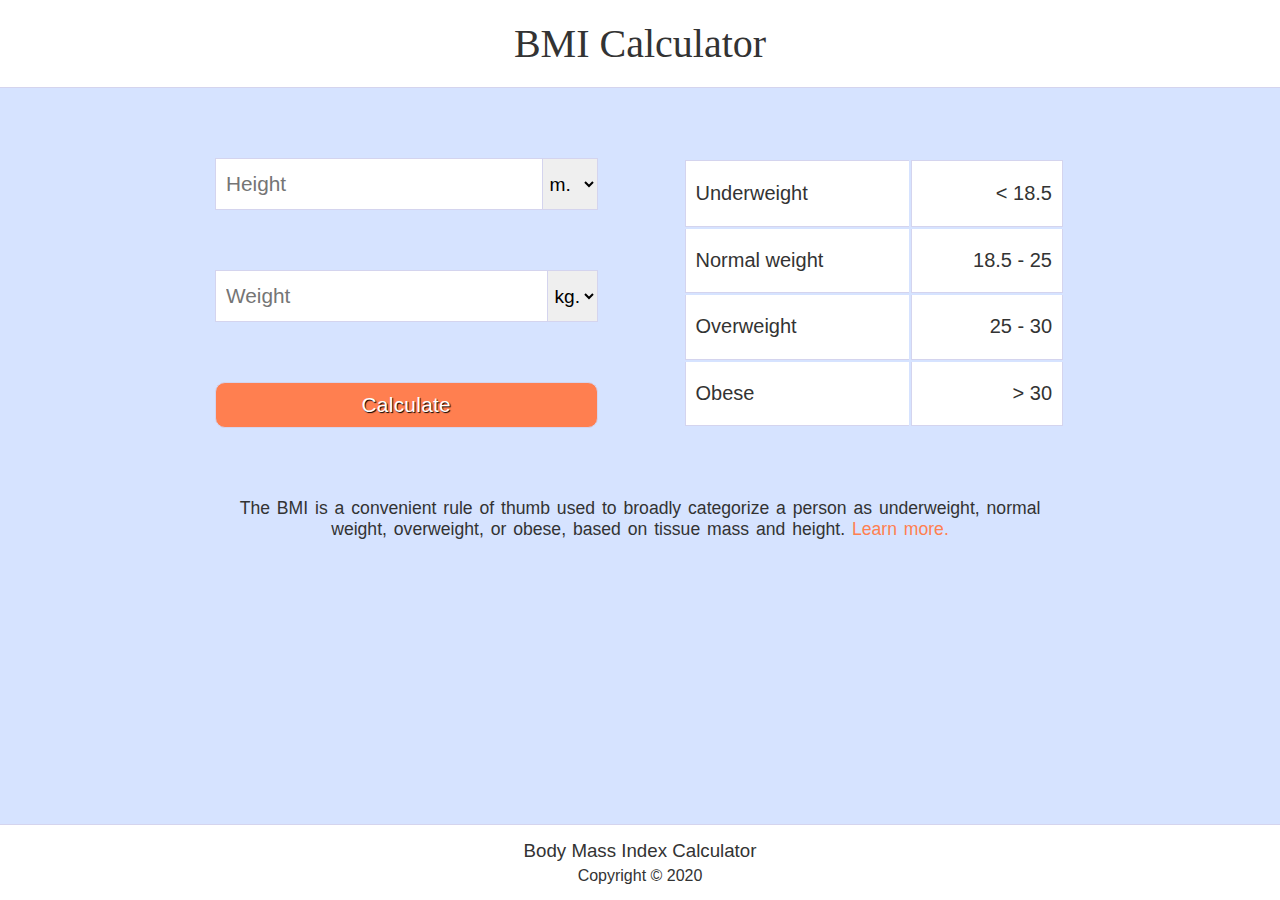
<file: index.html>
<!DOCTYPE html>
<html lang="en">
<head>
	<meta charset="UTF-8">
	<meta name="viewport" content="width=device-width, initial-scale=1.0">
	<link rel="stylesheet" type="text/css" href="css/main.css">
	<link rel="stylesheet" type="text/css" href="css/index.css">
	<title>BMI Calculator</title>
</head>
<body>
	<div class="non-footer">
		<header>
			<h1 class="container">BMI Calculator</h1>
		</header>
		<main class="container" id="main-content">
			<form>
				<div class="entry-group">
					<div class="entry">
						<input id="height" placeholder="Height" type="text">
						<select id="height-unit">
							<option value="m">m.</option>
							<option value="cm">cm.</option>
						</select>
					</div>
					<p id="incorrect-height" class="incorrect-input">That's wrong input</p>
				</div>
				<div class="entry-group">
					<div class="entry">
						<input id="weight" placeholder="Weight" type="text">
						<select id="weight-unit">
							<option value="kg">kg.</option>
							<option value="lb">lb.</option>
						</select>
					</div>
					<p id="incorrect-weight" class="incorrect-input">That's wrong input</p>
				</div>
				<input type="button" id="button" value="Calculate">
			</form>
			<table>
				<tr id="underweight">
					<td>Underweight</td>
					<td>< 18.5</td>
				</tr>
				<tr id="normal">
					<td>Normal weight</td>
					<td>18.5 - 25</td>
				</tr>
				<tr id="overweight">
					<td>Overweight</td>
					<td>25 - 30</td>
				</tr>
				<tr id="obese">
					<td>Obese</td>
					<td>> 30</td>
				</tr>
			</table>
		</main>
		<p class="container" id="result">Your BMI is: </p>
		<section>
			<p class="container">The BMI is a convenient rule of thumb used to broadly categorize a person as underweight, normal weight, overweight, or obese, based on tissue mass and height. <a href="about.html">Learn more.</a></p>
		</section>
	</div>
	<footer>
		<div class="container" id="footer-content">
			<h3>Body Mass Index Calculator</h2>
			<p>Copyright &copy 2020</p>
		</div>
	</footer>
	<script src="js/code.js"></script>
</body>
</html>
</file>
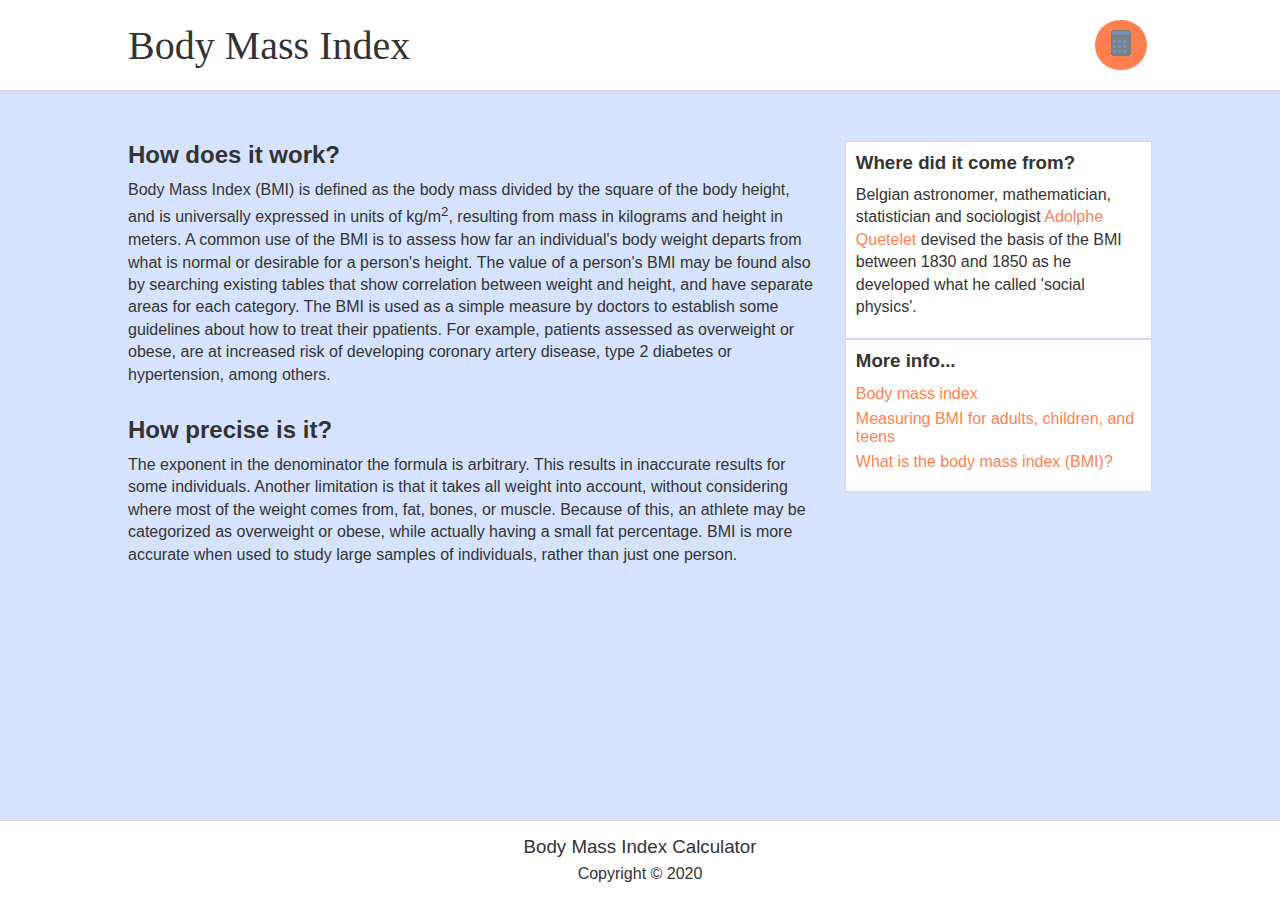
<file: about.html>
<!DOCTYPE html>
<html lang="en">
<head>
	<meta charset="UTF-8">
	<meta name="viewport" content="width=device-width, initial-scale=1.0">
	<link rel="stylesheet" type="text/css" href="css/main.css">
	<link rel="stylesheet" type="text/css" href="css/about.css">
	<title>BMI Calculator</title>
</head>
<body>
	<div class="non-footer">
		<header>
			<div class="container">
				<h1>Body Mass Index</h1>
				<a href="index.html" class="image-button"><img src="images/calc.png" alt="A calc"></a>
			</div>
		</header>
		<div class="content container">
			<article>
				<section>
					<h2>How does it work?</h2>
					<p>Body Mass Index (BMI) is defined as the body mass divided by the square of the body height, and is universally expressed in units of kg/m<sup>2</sup>, resulting from mass in kilograms and height in meters. A common use of the BMI is to assess how far an individual's body weight departs from what is normal or desirable for a person's height. The value of a person's BMI may be found also by searching existing tables that show correlation between weight and height, and have separate areas for each category. The BMI is used as a simple measure by doctors to establish some guidelines about how to treat their ppatients. For example, patients assessed as overweight or obese, are at increased risk of developing coronary artery disease, type 2 diabetes or hypertension, among others.</p>
				</section>
				<section>
					<h2>How precise is it?</h2>
					<p>The exponent in the denominator the formula is arbitrary. This results in inaccurate results for some individuals. Another limitation is that it takes all weight into account, without considering where most of the weight comes from, fat, bones, or muscle. Because of this, an athlete may be categorized as overweight or obese, while actually having a small fat percentage. BMI is more accurate when used to study large samples of individuals, rather than just one person.</p>
				</section>
			</article>
			<sidebar>
				<div class="box">
					<h3>Where did it come from?</h3>
					<p>Belgian astronomer, mathematician, statistician and sociologist <a href="https://en.m.wikipedia.org/wiki/Adolphe_Quetelet" target="blank">Adolphe Quetelet</a> devised the basis of the BMI between 1830 and 1850 as he developed what he called 'social physics'.</p>
				</div>
				<div class="box more-info">
					<h3>More info...</h3>
					<ul >
						<li><a href="https://en.m.wikipedia.org/wiki/Body_mass_index" target="blank">Body mass index</a></li>
						<li><a href="https://www.medicalnewstoday.com/articles/323622" target="blank">Measuring BMI for adults, children, and teens</a></li>
						<li><a href="https://www.nhs.uk/common-health-questions/lifestyle/what-is-the-body-mass-index-bmi/" target="blank">What is the body mass index (BMI)?</a></li>
					</ul>
				</div>
			</sidebar>
		</div>
	</div>
	<footer>
		<div class="container" id="footer-content">
			<h3>Body Mass Index Calculator</h2>
			<p>Copyright &copy 2020</p>
		</div>
	</footer>
</body>
</html>
</file>
<file: css/main.css>
*{
	margin: 0;
	padding: 0;
	box-sizing: border-box;
	font-family: Arial, Helvetica, sans-serif;
}

/* Made a flex container with min height of 100vh and gave it flex-direction column to push footer to the bottom. */ 
body{
	background-color: rgb(214, 227, 255);
	color: #333;
	display: flex;
	min-height: 100vh;
	flex-direction: column;
	justify-content: space-between;
}

header{
	border-bottom: 1px solid rgb(212, 212, 238);
	padding-top: 20px;
	padding-bottom: 20px;
	background-color: white;
}

header h1{
	font-size: 2.5rem;
	font-family: Tahoma;
	font-weight: normal;
}

/* Some stying to links and hover states */
a{
	text-decoration: none;
	color: coral;
}

a:hover{
	color: rgb(250, 75, 11);
}

footer{
	text-align: center;
	border-top: 1px solid rgb(212, 212, 238);
	padding: 15px 0 15px 0;
	background-color:  white;
}

footer h3{
	font-weight: 500;
	margin-bottom: 5px;
}
</file>
<file: css/index.css>
/* Some general sytyling about width and lateral margins */
.container{
	max-width: 850px;
	width: 85%;
	margin-left: auto;
	margin-right: auto;
}

header h1{
	text-align: center;
}

/* Styling to the main content, form and table */
#main-content{
	margin-top: 70px;
	display: flex;
	justify-content: space-between;
}

form{
	width: 45%;
	height: 270px;
	display: flex;
	flex-direction: column;
	justify-content: space-between;
}

.entry{
	display: flex;
	width: 100%;
	background-color: white;
}

.incorrect-input{
	margin-top: 7px;
	font-size: 1.07rem;
	color: rgb(255, 0, 0);
	visibility: hidden;
}

input[type="text"]{
	padding: 13px 10px;
	font-size: 1.3rem;
	width: 100%;
	border: 1px solid rgb(212, 212, 238);
}

input[type="text"]:hover, select:hover{
	border: 1px solid coral;
}

input[type="text"]:focus, select:focus{
	outline: none;
}

select{
	font-size: 1.2rem;
	padding-left: 3px;
	border: 1px solid rgb(212, 212, 238);
	border-left: none;
}

input[type="button"]{
	width: 100%;
	font-size: 1.3rem;
	padding: 10px 10px;
	border: 1px solid rgb(212, 212, 238);
	border-radius: 10px;
	color:white;
	text-shadow: 1px 1px 1px black;
	background-color:coral;
	letter-spacing: 0.3px;
}

input[type="button"]:hover{
	background-color: rgb(255, 103, 48);
	transition: background-color ease-in-out 100ms;
	cursor: pointer;
}

input[type="button"]:focus{
	outline: none;
}

table{
	width: 45%;
	height: 270px;
	font-size: 1.25rem;
	font-family: Arial, Helvetica, sans-serif;
}

td{
	padding: 0 10px;
	border: 1px solid rgb(212, 212, 238);
	border-top: none;
}

tr{background-color: white;}

tr:first-child td{
	border-top: 1px solid rgb(212, 212, 238);
}

td:nth-child(odd){
	border-right: none;
}

td:nth-child(even){
	text-align: right;
}

/* Styling to the div where the result of the calculation is shown */
#result{
	margin-top: 70px;
	font-size: 1.2rem;
	font-weight: 300;
	background-color: white;
	border: 1px solid rgb(212, 212, 238);
	padding: 10px 30px;
	width: fit-content;
	display: none;
}

section p{
	text-align: center;
	margin-top: 70px;
	margin-bottom: 70px;
	font-size: 1.1rem;
	word-spacing: 2px;
}

/* Media queries for responsiveness */
@media (max-width: 885px){
	header{
		padding-top: 20px;
	}
	header h1, #result, section p{
		text-align: center;
	}
	.container{
		max-width: 600px;
	}
	#main-content{
		max-width: 400px;
		flex-direction: column;
	}
	form, table{
		width: 100%;
	}
	form{
		margin-bottom: 70px;
	}
	table{
		height: 250px;
	}
	/* Change color and backgound of the div that shows the result to highlight it from the rest */
	#result{
		margin-top: 50px;
		background-color: coral;
		text-shadow: 1px 1px 1px black;
		color: white;
		border-radius: 10px;
	}

}

/* Lessens the vertical margins to make things closer in smaller screens */
@media (max-width: 400px){
	#main-content{
		margin-top: 50px;
		height: auto;
	}
	form{
		height: 245px;
		margin-bottom: 50px;
	}
	table{
		height: 225px;
	}
	section p{
		margin-top: 50px;
		margin-bottom: 50px;
	}
}
</file>
<file: css/about.css>
.container{
	width: 80%;
	margin: auto;
}

p{
	line-height: 1.4rem;
}

header div{
	display: flex;
	justify-content: space-between;
	align-items: center;
}

/* Styling to the link with button appearance that goes to the calculator page */
.image-button{
	padding: 10px 16px;
	border-radius: 25px;
	background-color: coral;
	margin-right: 5px;
	margin-left: 25px;
}

.image-button:hover{
	background-color: rgb(255, 103, 48);
}

.content{
	display: flex;
	margin-top: 50px;
}

article{
	width: 70%;
}

section{
	margin-bottom: 30px;
	padding-right: 30px;
}

section p{
	margin-top: 10px;
}

sidebar{
	width: 30%;
}

.box{
	padding: 10px;
	background-color: white;
	border: 1px solid rgb(212, 212, 255);
}

.box p{
	margin: 10px 0;
}

.more-info h3{
	margin-bottom: 13px;
}

.more-info ul{
	margin: 10px 0;
	list-style-type: none;
}

li{
	margin-bottom: 7px;
}

@media (max-width: 800px){
	header h1{
		font-size: 2rem;
	}
	.content{
		flex-direction: column;
	}
	article, sidebar{
		width: 100%;
	}
}
</file>
